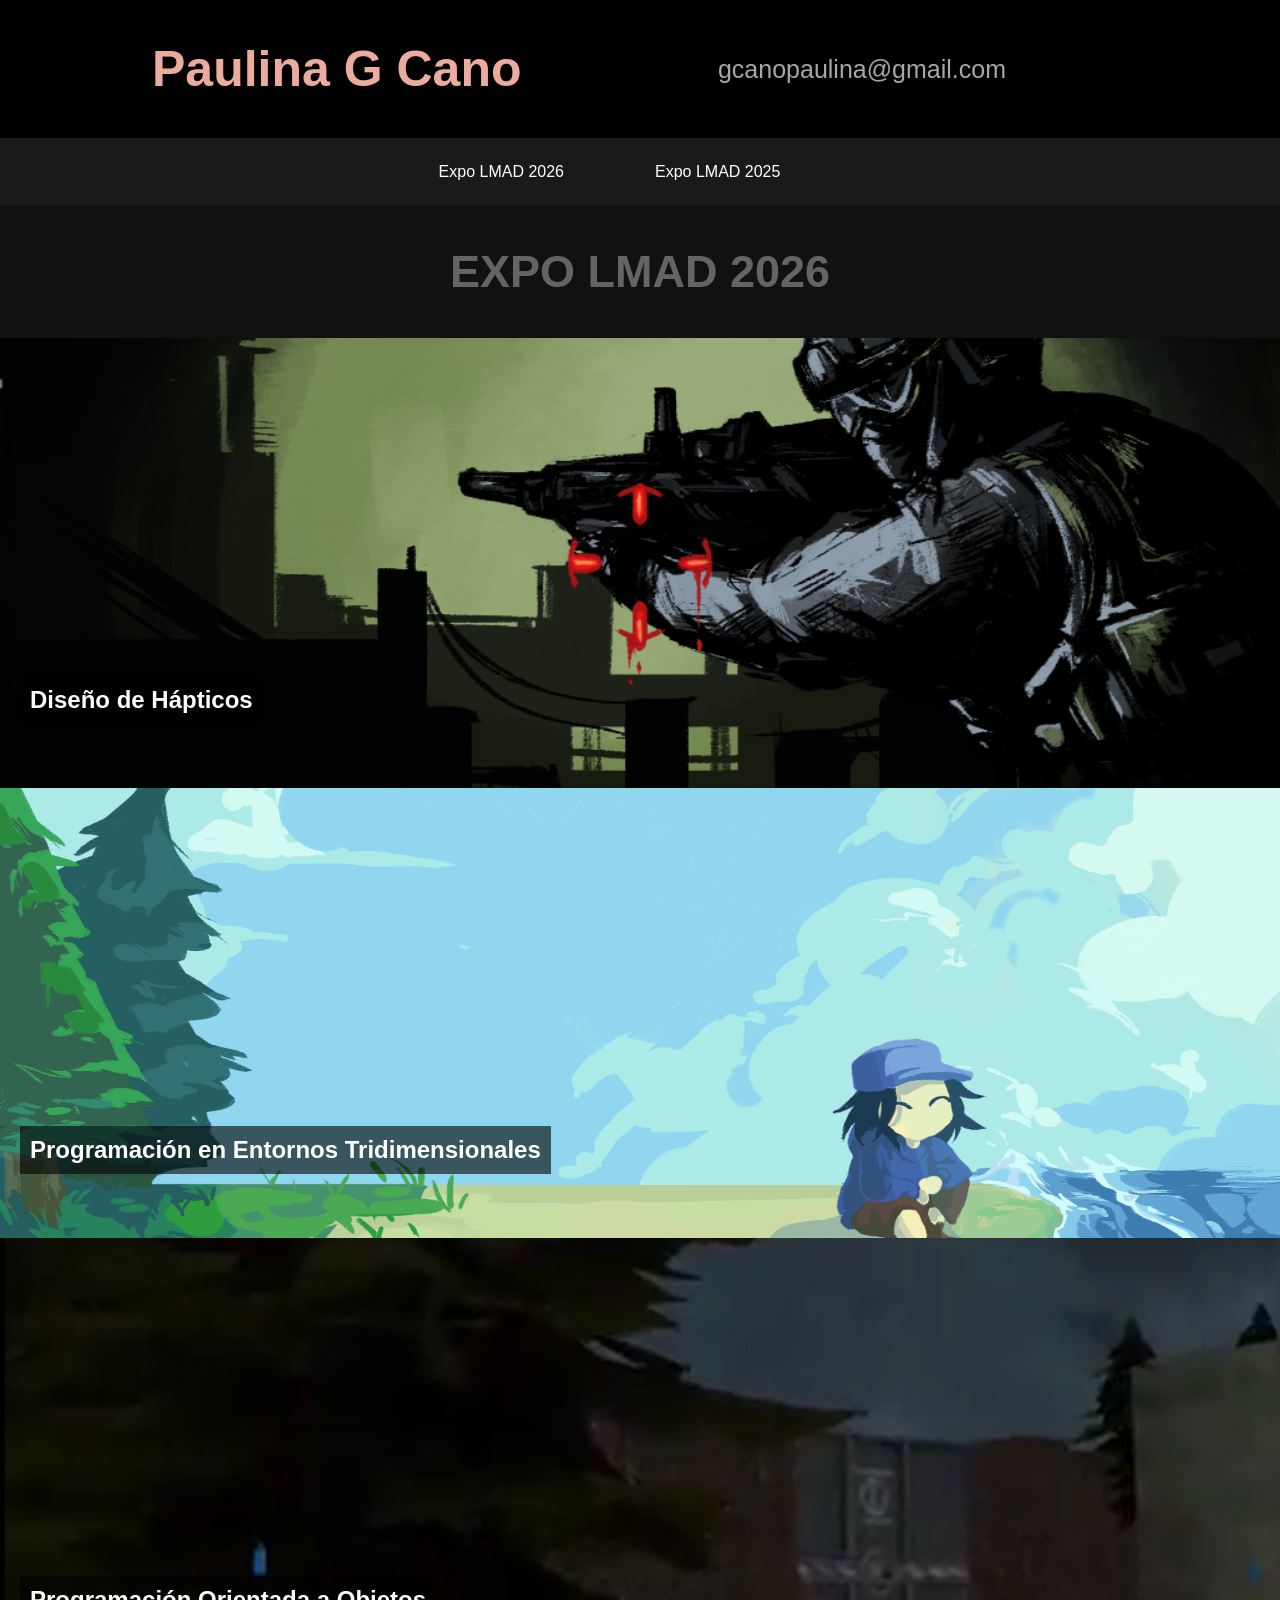
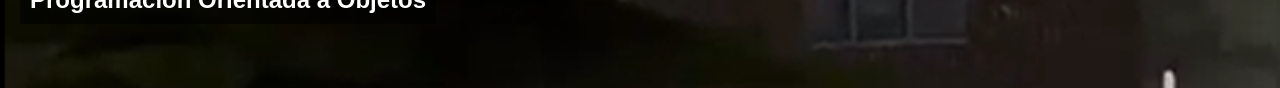
<file: index.html>
<HTML>
<html lang="es">
<head>
  <meta charset="UTF-8">
    <title>Portafolio</title>
    <link rel="stylesheet" href="styles.css">
</head>

<body>
    <header class="top-header">
    <h1 class="nombre">Paulina G Cano</h1>
    <p class="correo">gcanopaulina@gmail.com</p>
    </header>

    <!-- HEADER 2 -->
    <nav class="nav-bar">
        <a href="#" onclick="goToProject('index.html')">Expo LMAD 2026</a>
        <a href="#" onclick="goToProject('EXLMAD25.html')">Expo LMAD 2025</a>

    </nav>

    <!-- PROYECTOS -->
    <section class="projects">
    
    <div class ="project-title">
        <h2>EXPO LMAD 2026</h2>
    </div>
    
    <div class="project-card" onclick="goToProject('DisenoHapticos.html')">
        <div class="project-bg" style="background-image: url('Img/DH_5.png');">
        <h2>Diseño de Hápticos</h2>
        </div>
    </div>

    <div class="project-card" onclick="goToProject('PET.html')">
        <div class="project-bg" style="background-image: url('Img/PET_1.png');">
        <h2>Programación en Entornos Tridimensionales</h2>
        </div>
    </div>

    <div class="project-card" onclick="goToProject('POO.html')">
        <div class="project-bg" style="background-image: url('Img/POO_03.png');">
        <h2>Programación Orientada a Objetos</h2>
        </div>
    </div>

    </section>
    
    <script src="script.js"></script>
</body>
</HTML>
</file>
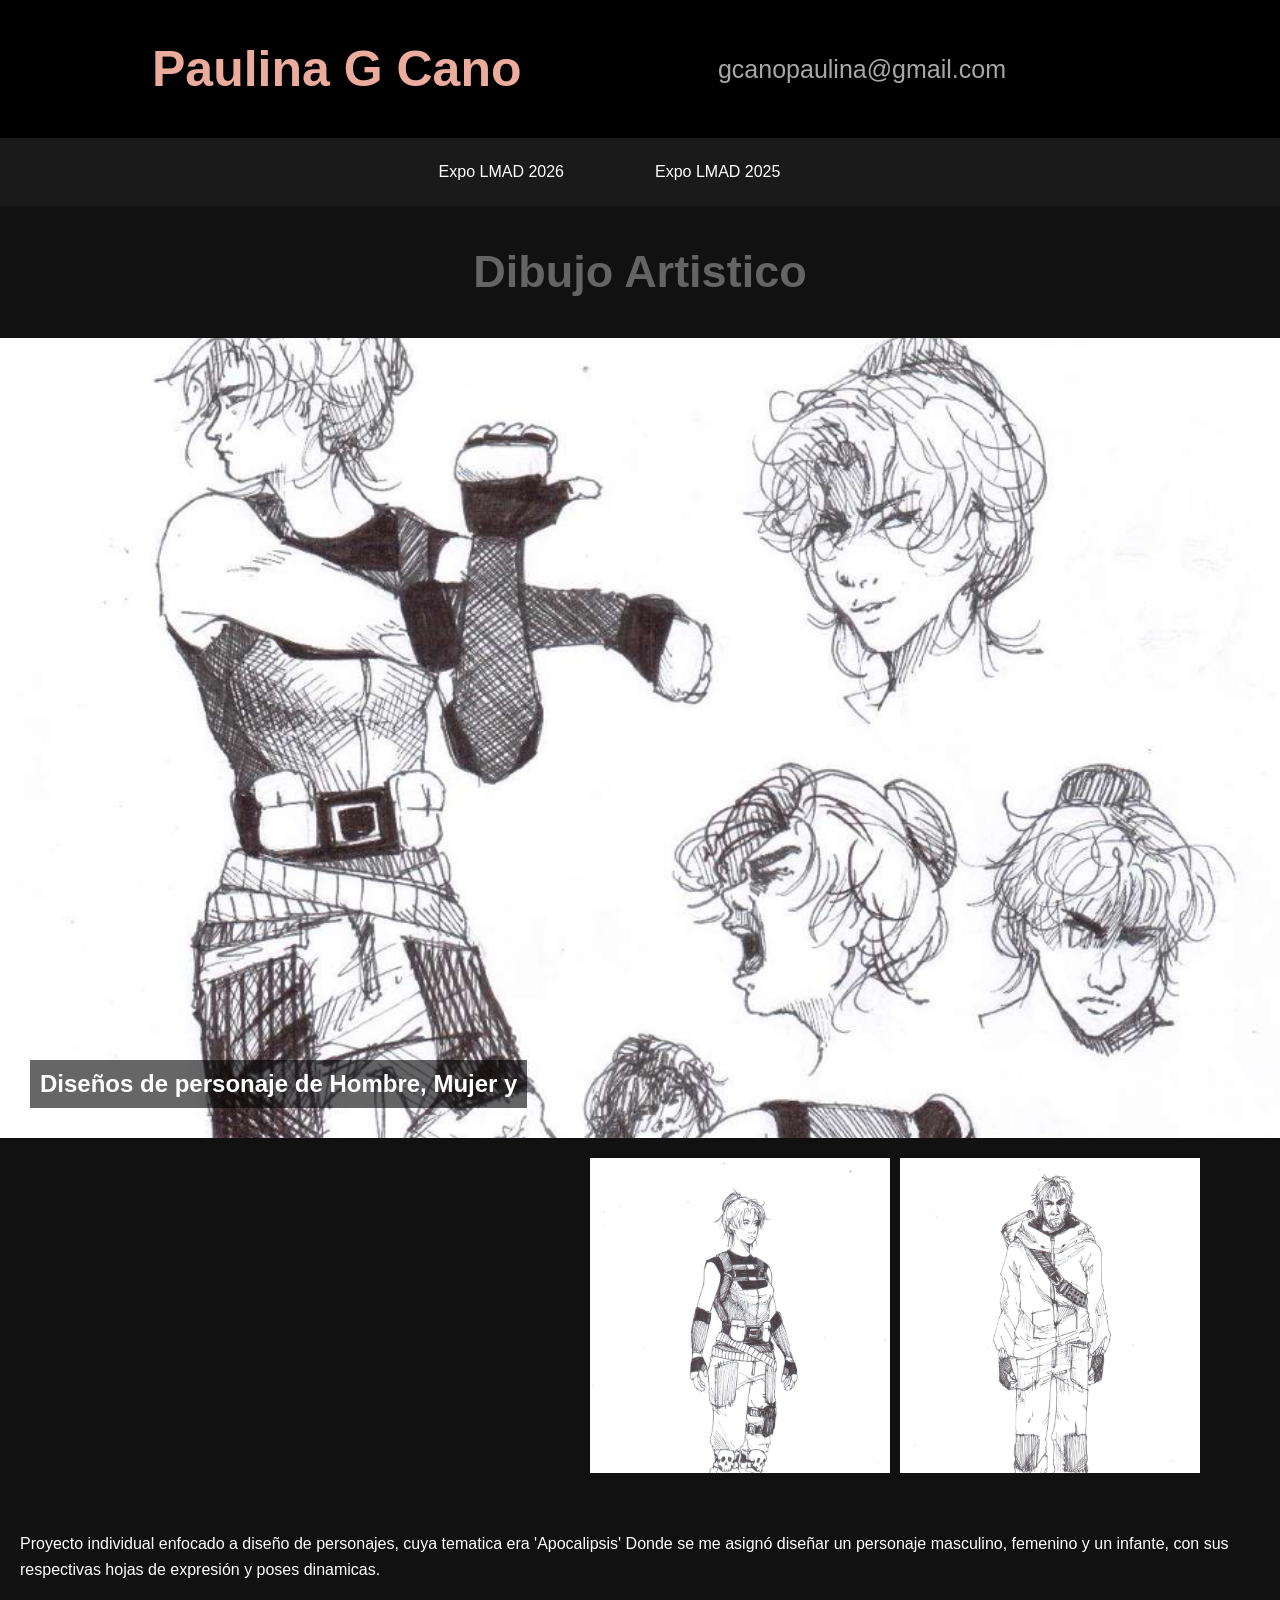
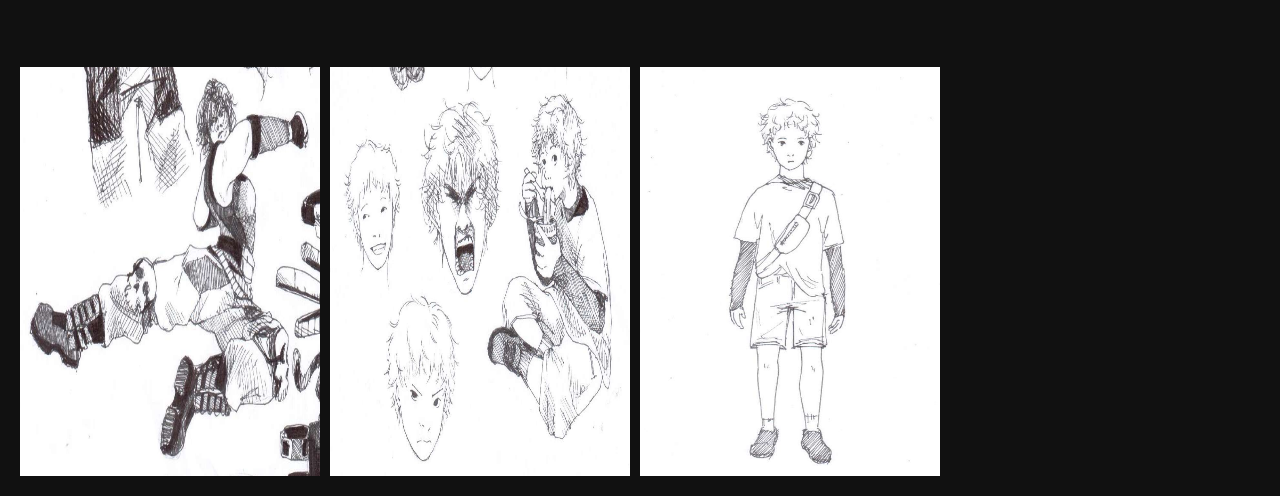
<file: DibujoArt.html>
<HTML>
<html lang="es">
<head>
  <meta charset="UTF-8">
    <title>Portafolio</title>
    <link rel="stylesheet" href="styles.css">
</head>

<body>
    <header class="top-header">
    <h1 class="nombre">Paulina G Cano</h1>
    <p class="correo">gcanopaulina@gmail.com</p>
    </header>

<!-- HEADER 2 -->
<nav class="nav-bar">
  <a href="index.html">Expo LMAD 2026</a>
  <a href="EXLMAD25.html">Expo LMAD 2025</a>

</nav>

<!-- PROYECTO -->
<section class="project-detail">

    <div class ="project-title">
      <h2>Dibujo Artistico</h2>
    </div>

  <!-- TITULO + IMAGEN HERO -->
  <div class="hero" style="background-image: url('Img/DA_02.png');">
    <h1>Diseños de personaje de Hombre, Mujer y</h1>
  </div>

  <!-- GALERIA 1 -->
  <div class="gallery">
    <iframe width="560" height="315" src="https://www.youtube.com/embed/ovktvhtAEhQ?si=pw5i88NJvW6zGyDu" title="YouTube video player" frameborder="0" allow="accelerometer; autoplay; clipboard-write; encrypted-media; gyroscope; picture-in-picture; web-share" referrerpolicy="strict-origin-when-cross-origin" allowfullscreen></iframe>
  <img src="Img/DA_01.png" alt="Imagen">
  <img src="Img/DA_06.png" alt="Imagen">
    
  </div>

  <!-- DESCRIPCIÓN -->
  <div class="description">
    <p>
      Proyecto individual enfocado a diseño de personajes, cuya tematica era 'Apocalipsis'
      Donde se me asignó diseñar un personaje masculino, femenino y un infante, con sus respectivas hojas de expresión y poses dinamicas.
    </p>
  </div>

  <div class="gallery">
    <img src="Img/DA_03.png" alt="Imagen">
    <img src="Img/DA_04.png" alt="Imagen">
        <img src="Img/DA_05.png" alt="Imagen">
  </div>


</section>

</body>
</html>
</file>
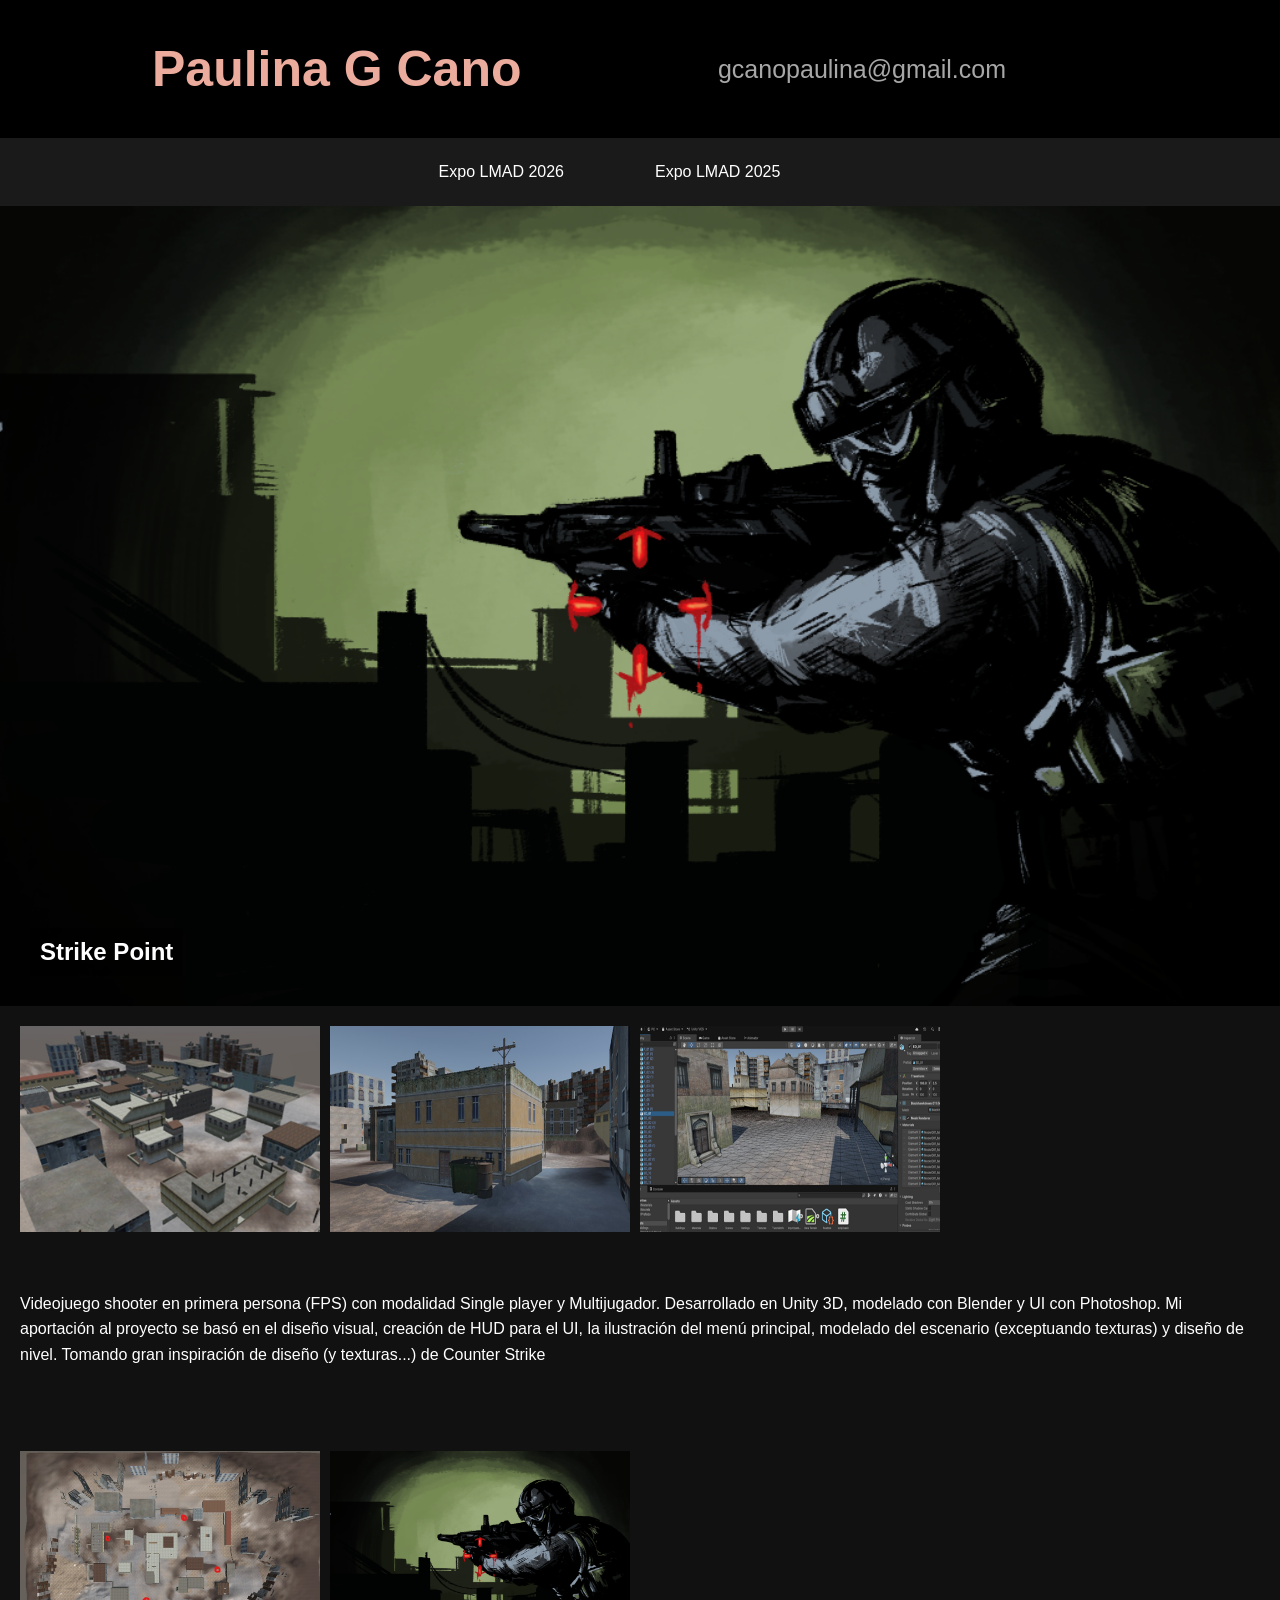
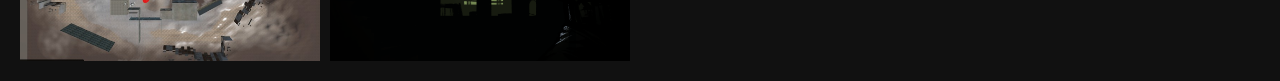
<file: DisenoHapticos.html>
<HTML>
<html lang="es">
<head>
  <meta charset="UTF-8">
    <title>Portafolio</title>
    <link rel="stylesheet" href="styles.css">
</head>

<body>
    <header class="top-header">
    <h1 class="nombre">Paulina G Cano</h1>
    <p class="correo">gcanopaulina@gmail.com</p>
    </header>

<!-- HEADER 2 -->
<nav class="nav-bar">
  <a href="index.html">Expo LMAD 2026</a>
  <a href="EXLMAD25.html">Expo LMAD 2025</a>
</nav>

<!-- PROYECTO -->
<section class="project-detail">

  <!-- TITULO + IMAGEN HERO -->
  <div class="hero" style="background-image: url('Img/DH_5.png');">
    <h1>Strike Point</h1>
  </div>

  <!-- GALERIA 1 -->
  <div class="gallery">
    <img src="Img/DH_1.png" alt="Imagen">
    <img src="Img/DH_2.png" alt ="Imagen">
    <img src="Img/DH_3.png" alt="Imagen">
  </div>

  <!-- DESCRIPCIÓN -->
  <div class="description">
    <p>
      Videojuego shooter en primera persona (FPS) con modalidad Single player y Multijugador.
      Desarrollado en Unity 3D, modelado con Blender y UI con Photoshop.
      Mi aportación al proyecto se basó en el diseño visual, creación de HUD para el UI, la ilustración del menú principal, modelado del escenario (exceptuando texturas) y diseño de nivel.
      Tomando gran inspiración de diseño (y texturas...) de Counter Strike
  </div>

  <!-- GALERIA 2 -->
  <div class="gallery">
    <img src="Img/DH_4.png" alt="Imagen">
    <img src="Img/DH_5.png" alt="Imagen">
  </div>

</section>

</body>
</html>
</file>
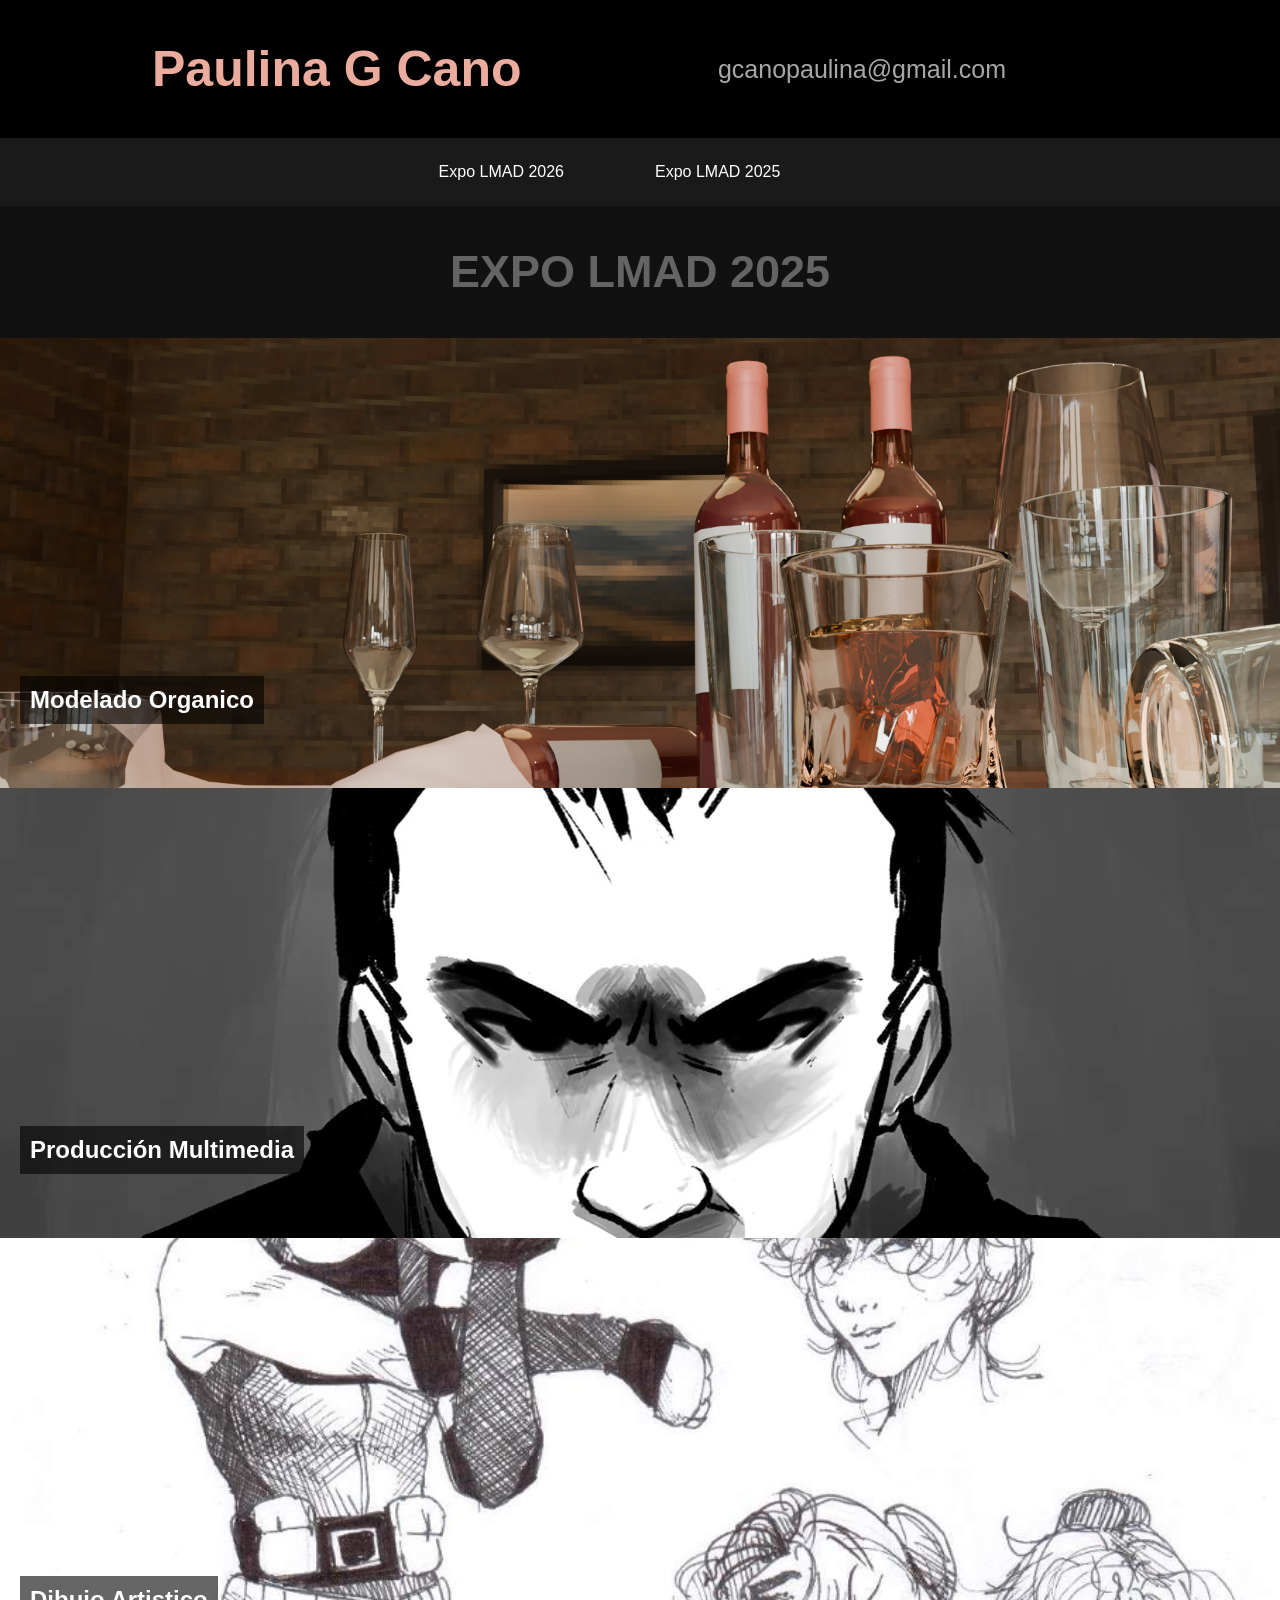
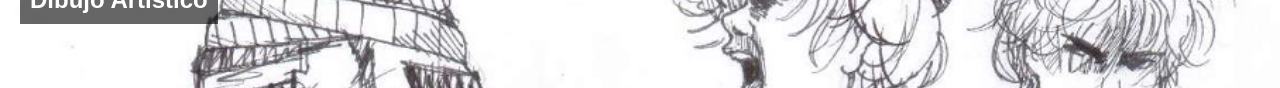
<file: EXLMAD25.html>
<HTML>
<html lang="es">
<head>
  <meta charset="UTF-8">
    <title>Portafolio</title>
    <link rel="stylesheet" href="styles.css">
</head>

<body>
    <header class="top-header">
    <h1 class="nombre">Paulina G Cano</h1>
    <p class="correo">gcanopaulina@gmail.com</p>
    </header>

    <!-- HEADER 2 -->
    <nav class="nav-bar">
        <a href="index.html">Expo LMAD 2026</a>
        <a href="EXLMAD25.html">Expo LMAD 2025</a>

    </nav>

    <!-- PROYECTOS --> 
    <section class="projects">
    
    <div class ="project-title">
        <h2>EXPO LMAD 2025</h2>
    </div>
    
    <div class="project-card" onclick="goToProject('ModOrganico.html')">
        <div class="project-bg" style="background-image: url('Img/MO_03.png');">
        <h2>Modelado Organico</h2>
        </div>
    </div>

    <div class="project-card" onclick="goToProject('PM.html')">
        <div class="project-bg" style="background-image: url('Img/PM_01.png');">
        <h2>Producción Multimedia</h2>
        </div>
    </div>

    <div class="project-card" onclick="goToProject('DibujoArt.html')">
        <div class="project-bg" style="background-image: url('Img/DA_02.png');">
        <h2>Dibujo Artistico</h2>
        </div>
    </div>

    </section>
    
    <script src="script.js"></script>
</body>
</HTML>
</file>
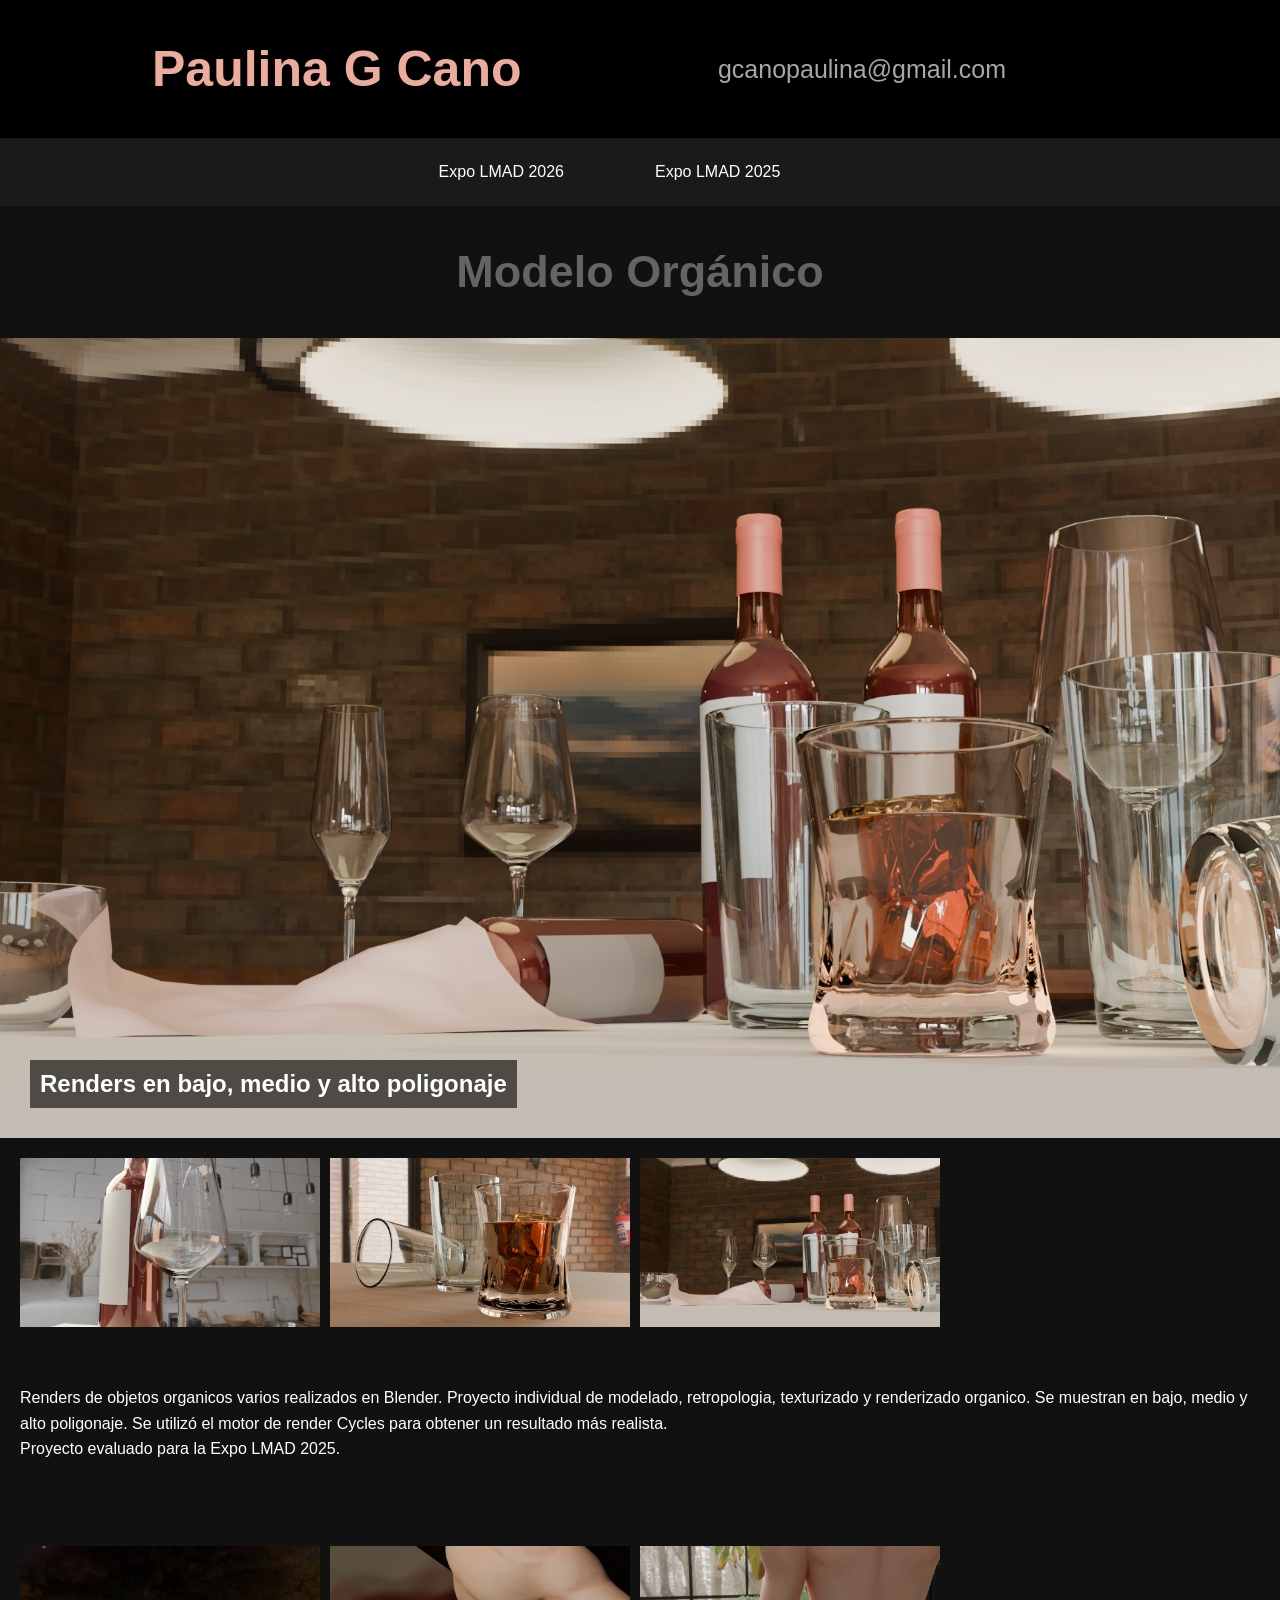
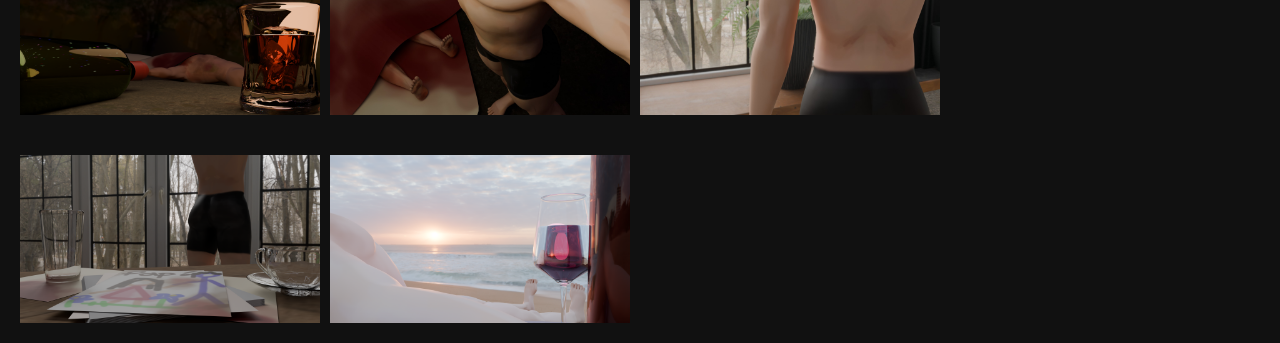
<file: ModOrganico.html>
<HTML>
<html lang="es">
<head>
  <meta charset="UTF-8">
    <title>Portafolio</title>
    <link rel="stylesheet" href="styles.css">
</head>

<body>
    <header class="top-header">
    <h1 class="nombre">Paulina G Cano</h1>
    <p class="correo">gcanopaulina@gmail.com</p>
    </header>

<!-- HEADER 2 -->
<nav class="nav-bar">
  <a href="index.html">Expo LMAD 2026</a>
  <a href="EXLMAD25.html">Expo LMAD 2025</a>

</nav>

<!-- PROYECTO -->
<section class="project-detail">

    <div class ="project-title">
      <h2>Modelo Orgánico</h2>
    </div>

  <!-- TITULO + IMAGEN HERO -->
  <div class="hero" style="background-image: url('Img/MO_03.png');">
    <h1>Renders en bajo, medio y alto poligonaje</h1>
  </div>

  <!-- GALERIA 1 -->
  <div class="gallery">
    <img src="Img/MO_01.png" alt="Imagen">
    <img src="Img/MO_02.png" alt ="Imagen">
    <img src="Img/MO_03.png" alt="Imagen">
  </div>

  <!-- DESCRIPCIÓN -->
  <div class="description">
    <p>
      Renders de objetos organicos varios realizados en Blender.
      Proyecto individual de modelado, retropologia, texturizado y renderizado organico. Se muestran en bajo, medio y alto poligonaje.
      Se utilizó el motor de render Cycles para obtener un resultado más realista.
    </p>

        <p>
          Proyecto evaluado para la Expo LMAD 2025.
    </p>
  </div>

  <!-- GALERIA 2 -->
  <div class="gallery">
    <img src="Img/MO_4.png" alt="Imagen">
    <img src="Img/MO_05.jpg" alt="Imagen">
    <img src="Img/MO_06.jpg" alt="Imagen">
  </div>

    <div class="gallery">
    <img src="Img/MO_07.png" alt="Imagen">
    <img src="Img/MO_08.png" alt="Imagen">
  </div>

</section>

</body>
</html>
</file>
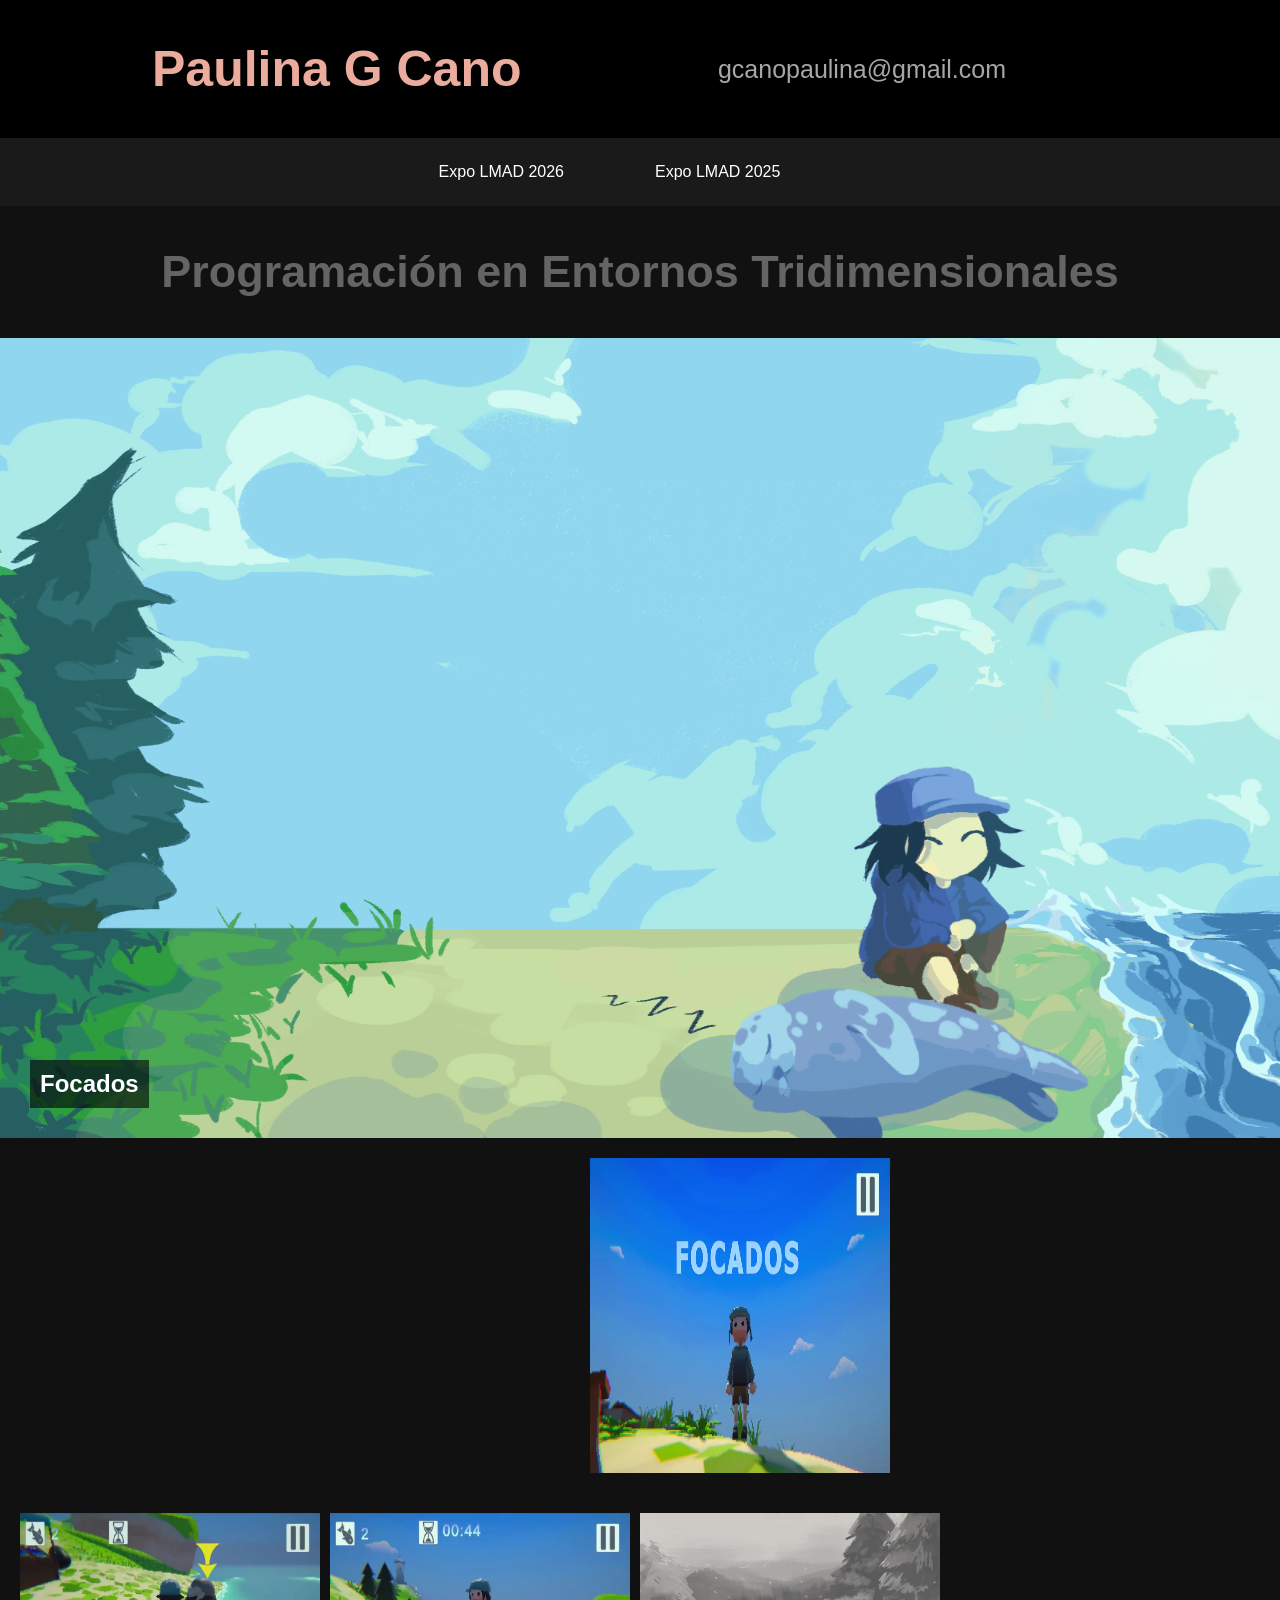
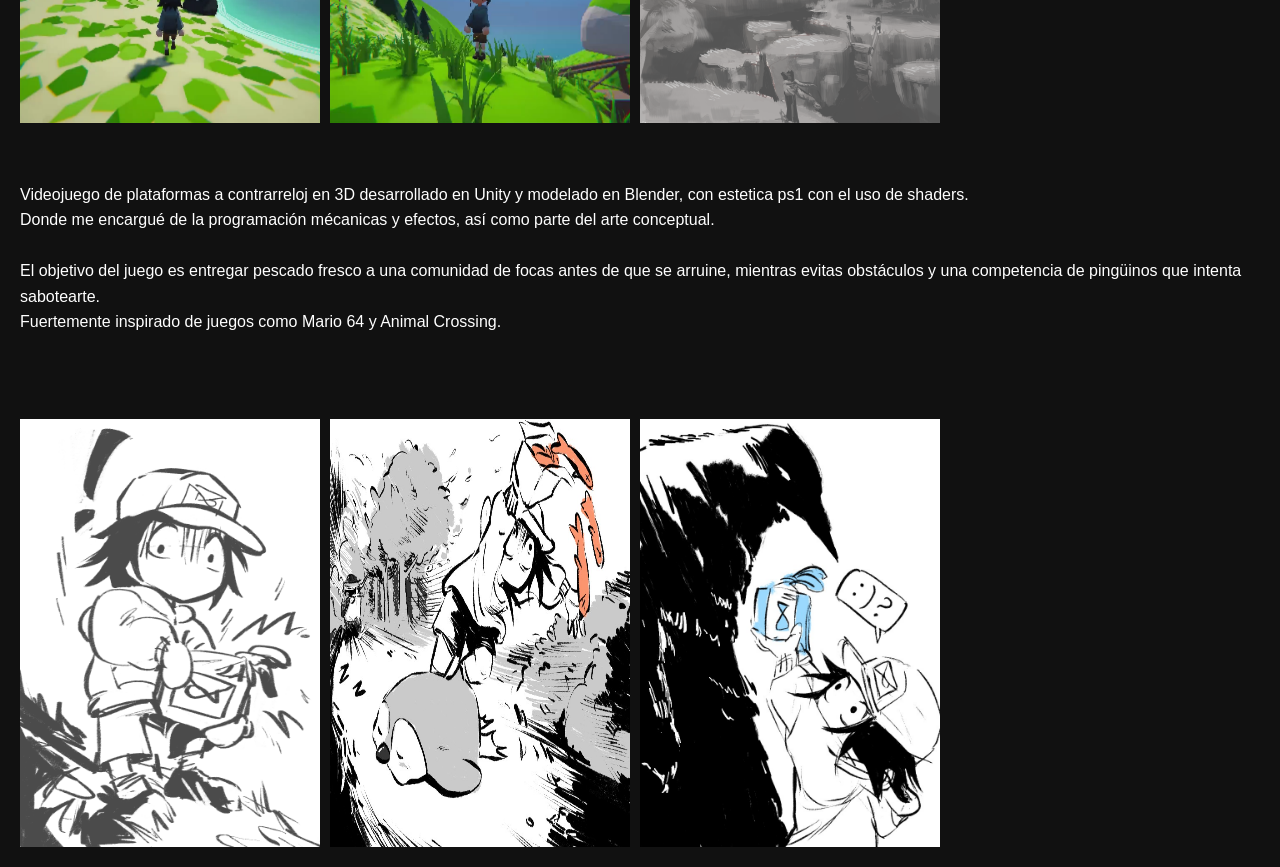
<file: PET.html>
<HTML>
<html lang="es">
<head>
  <meta charset="UTF-8">
    <title>Portafolio</title>
    <link rel="stylesheet" href="styles.css">
</head>

<body>
    <header class="top-header">
    <h1 class="nombre">Paulina G Cano</h1>
    <p class="correo">gcanopaulina@gmail.com</p>
    </header>

<!-- HEADER 2 -->
<nav class="nav-bar">
  <a href="index.html">Expo LMAD 2026</a>
  <a href="EXLMAD25.html">Expo LMAD 2025</a>
</nav>

<!-- PROYECTO -->
<section class="project-detail">

    <div class ="project-title">
      <h2>Programación en Entornos Tridimensionales</h2>
    </div>

  <!-- TITULO + IMAGEN HERO -->
  <div class="hero" style="background-image: url('Img/PET_1.png');">
    <h1>Focados</h1>
  </div>

  <!-- GALERIA 1 -->
  <div class="gallery">
    <iframe width="560" height="315" src="https://www.youtube.com/embed/un5o1Uc60Y4?si=sPa3_g7TdHEhTiEG" title="YouTube video player" frameborder="0" allow="accelerometer; autoplay; clipboard-write; encrypted-media; gyroscope; picture-in-picture; web-share" referrerpolicy="strict-origin-when-cross-origin" allowfullscreen></iframe>
    <img src="Img/PET_06.png" alt="Imagen">
    
  </div>

    <!-- GALERIA 2 -->
  <div class="gallery">
    <img src="Img/PET_07.png" alt="Imagen">
        <img src="Img/PET_08.png" alt ="Imagen">
            <img src="Img/PET_5.png" alt="Imagen">
  </div>

  <!-- DESCRIPCIÓN -->
  <div class="description">
    <p>
      Videojuego de plataformas a contrarreloj en 3D desarrollado en Unity y modelado en Blender, con estetica ps1 con el uso de shaders.
    </p>
        <p>
                  Donde me encargué de la programación mécanicas y efectos, así como parte del arte conceptual.

    </p>
    <br>
    <p>  El objetivo del juego es entregar pescado fresco a una comunidad de focas antes de que se arruine, 
      mientras evitas obstáculos y una competencia de pingüinos que intenta sabotearte.
    </p>
    <p>
            Fuertemente inspirado de juegos como Mario 64 y Animal Crossing.

    </p>
  </div>



  <div class="gallery">
        <img src="Img/PET_2.png" alt="Imagen">
    <img src="Img/PET_3.jpg" alt="Imagen">
    <img src="Img/PET_4.jpg" alt="Imagen">
  </div>

</section>

</body>
</html>
</file>
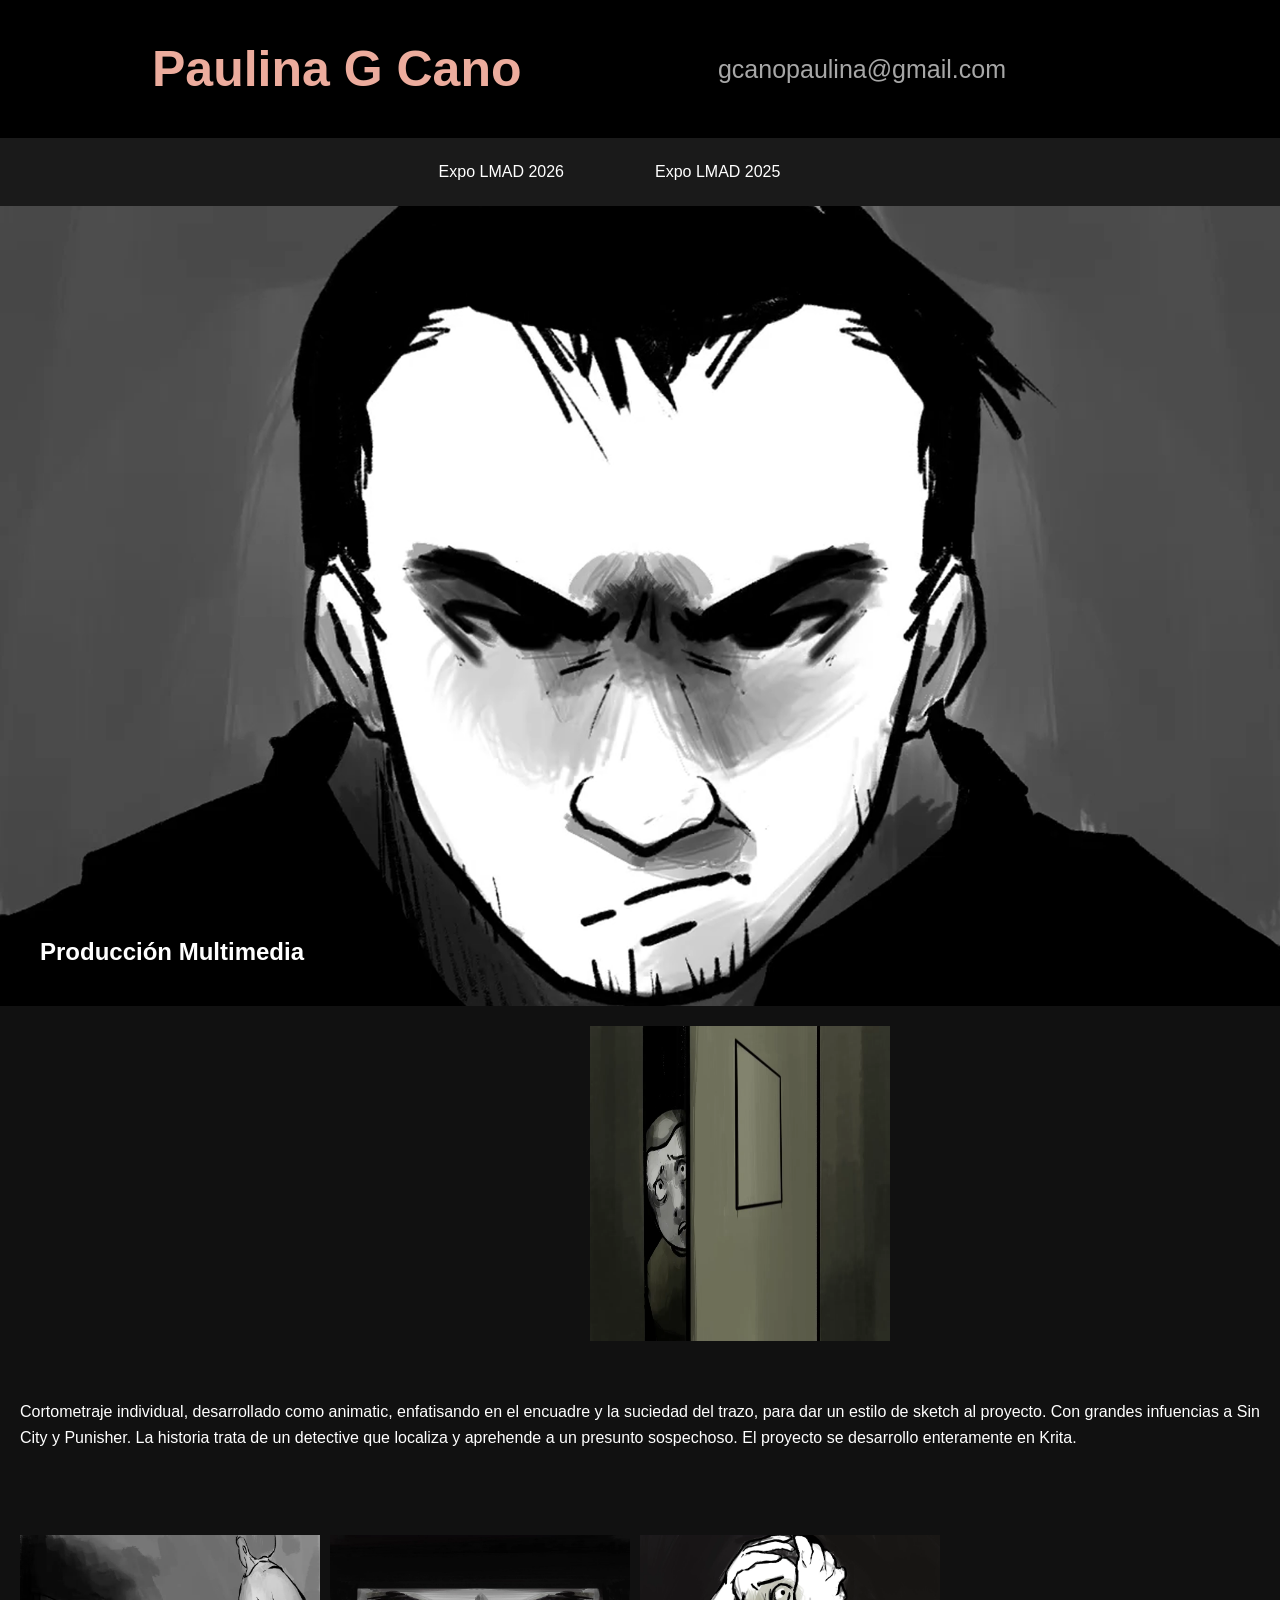
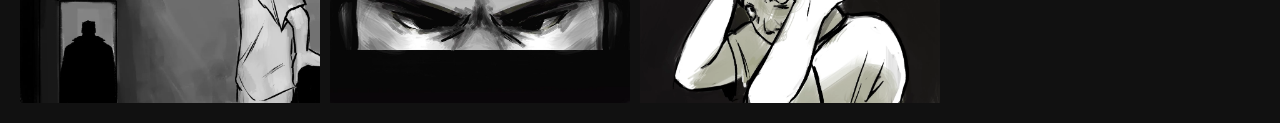
<file: PM.html>
<HTML>
<html lang="es">
<head>
  <meta charset="UTF-8">
    <title>Portafolio</title>
    <link rel="stylesheet" href="styles.css">
</head>

<body>
    <header class="top-header">
    <h1 class="nombre">Paulina G Cano</h1>
    <p class="correo">gcanopaulina@gmail.com</p>
    </header>

<!-- HEADER 2 -->
<nav class="nav-bar">
  <a href="index.html">Expo LMAD 2026</a>
  <a href="EXLMAD25.html">Expo LMAD 2025</a>

</nav>

<!-- PROYECTO -->
<section class="project-detail">

  <!-- TITULO + IMAGEN HERO -->
  <div class="hero" style="background-image: url('Img/PM_01.png');">
    <h1>Producción Multimedia</h1>
  </div>

  <!-- GALERIA 1 -->
  <div class="gallery">
    <iframe width="560" height="315" src="https://www.youtube.com/embed/q8fJaBjogB0?si=gFgZ43wFtTg6YA2i" title="YouTube video player" frameborder="0" allow="accelerometer; autoplay; clipboard-write; encrypted-media; gyroscope; picture-in-picture; web-share" referrerpolicy="strict-origin-when-cross-origin" allowfullscreen></iframe>
    <img src="Img/PM_02.png" alt ="Imagen">
  </div>

  <!-- DESCRIPCIÓN -->
  <div class="description">
    <p>
      Cortometraje individual, desarrollado como animatic, enfatisando en el encuadre y la suciedad del trazo, para dar un estilo de sketch al proyecto.
      Con grandes infuencias a Sin City y Punisher. La historia trata de un detective que localiza y aprehende a un presunto sospechoso.
      El proyecto se desarrollo enteramente en Krita.
    </p>
  </div>

  <!-- GALERIA 2 -->
  <div class="gallery">
        <img src="Img/PM_03.png" alt="Imagen">
    <img src="Img/PM_04.png" alt="Imagen">
    <img src="Img/PM_05.png" alt="Imagen">
  </div>

</section>

</body>
</html>
</file>
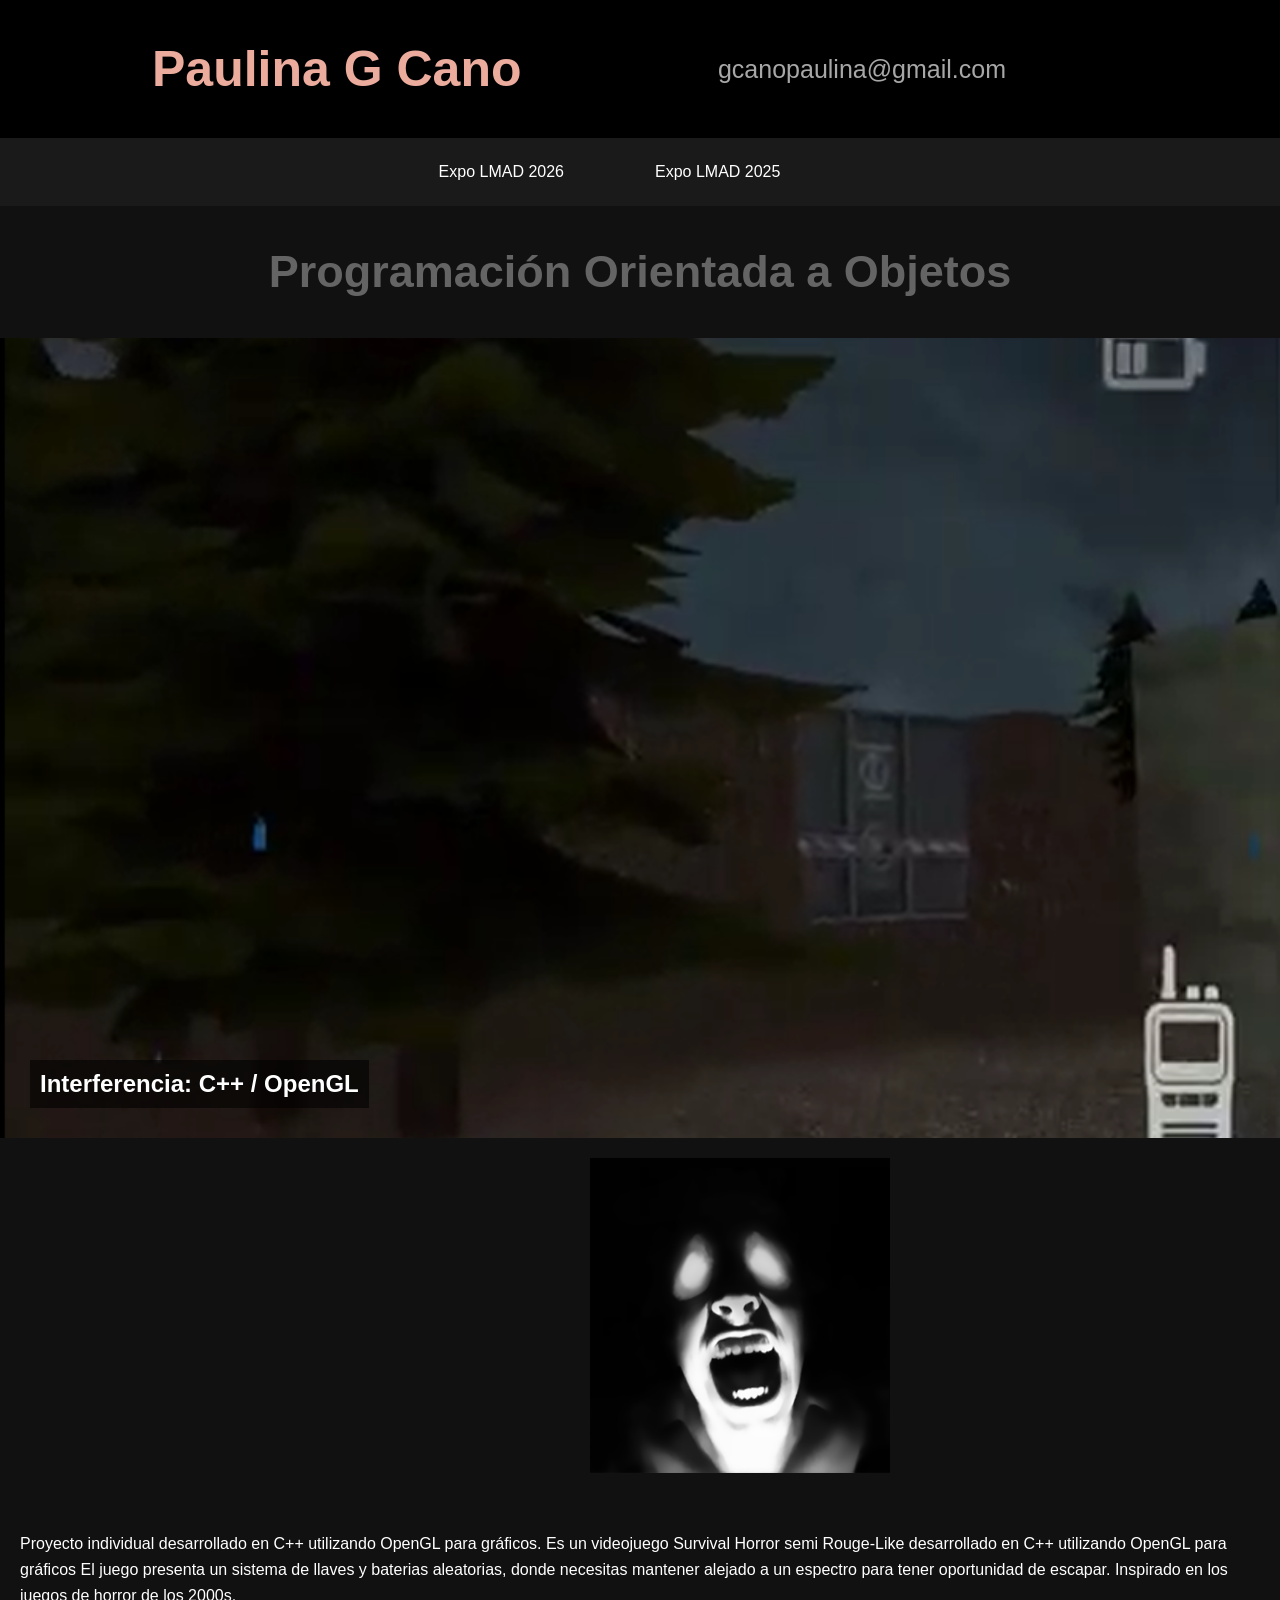
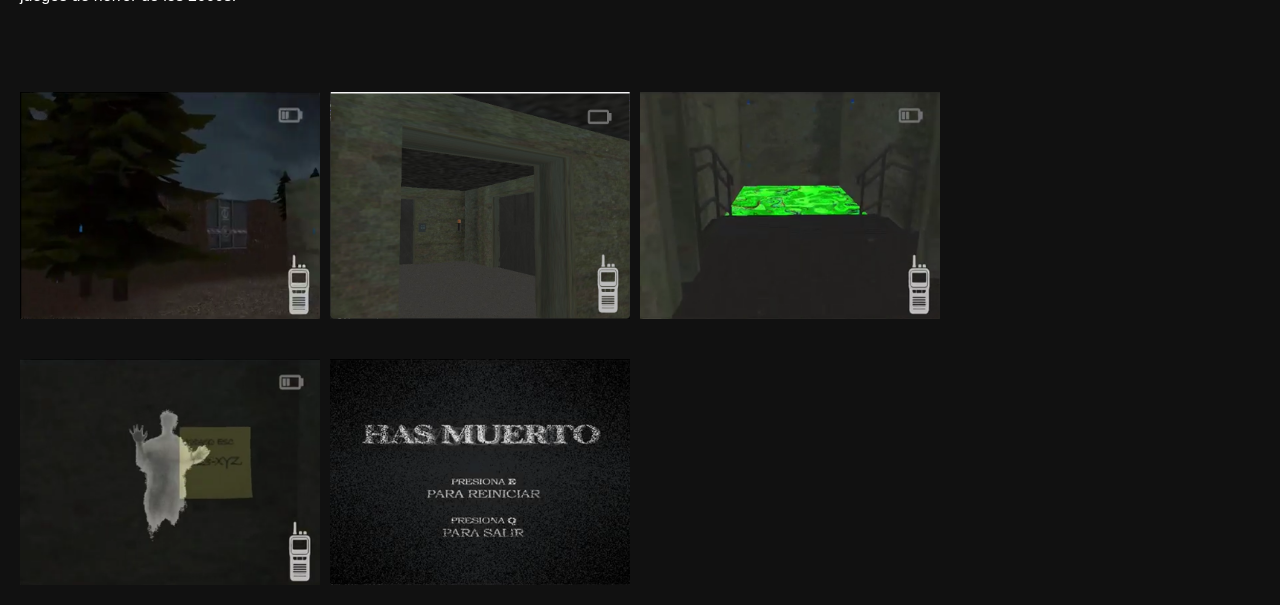
<file: POO.html>
<HTML>
<html lang="es">
<head>
  <meta charset="UTF-8">
    <title>Portafolio</title>
    <link rel="stylesheet" href="styles.css">
</head>

<body>
    <header class="top-header">
    <h1 class="nombre">Paulina G Cano</h1>
    <p class="correo">gcanopaulina@gmail.com</p>
    </header>

<!-- HEADER 2 -->
<nav class="nav-bar">
  <a href="index.html">Expo LMAD 2026</a>
  <a href="EXLMAD25.html">Expo LMAD 2025</a>

</nav>

<!-- PROYECTO -->
<section class="project-detail">

    <div class ="project-title">
      <h2>Programación Orientada a Objetos</h2>
    </div>

  <!-- TITULO + IMAGEN HERO -->
  <div class="hero" style="background-image: url('Img/POO_03.png');">
    <h1>Interferencia: C++ / OpenGL</h1>
  </div>

  <!-- GALERIA 1 -->
  <div class="gallery">
    <iframe width="560" height="315" src="https://www.youtube.com/embed/LTr6xNSwI7k?si=3K0KyuKupLUBQ-WL" title="YouTube video player" frameborder="0" allow="accelerometer; autoplay; clipboard-write; encrypted-media; gyroscope; picture-in-picture; web-share" referrerpolicy="strict-origin-when-cross-origin" allowfullscreen></iframe>
    <img src="Img/POO_01.png" alt="Imagen">
    
  </div>

  <!-- DESCRIPCIÓN -->
  <div class="description">
    <p>
      Proyecto individual desarrollado en C++ utilizando OpenGL para gráficos. 
      Es un videojuego Survival Horror semi Rouge-Like desarrollado en C++ utilizando OpenGL para gráficos 
      El juego presenta un sistema de llaves y baterias aleatorias, donde necesitas mantener alejado a un espectro para tener oportunidad de escapar.

      Inspirado en los juegos de horror de los 2000s.
    </p>
  </div>

  <div class="gallery">
    <img src="Img/POO_03.png" alt="Imagen">
    <img src="Img/POO_02.jpg" alt="Imagen">
        <img src="Img/POO_04.png" alt="Imagen">
  </div>

  <!-- GALERIA 2 -->
  <div class="gallery">

    <img src="Img/POO_05.png" alt="Imagen">
    <img src="Img/POO_06.png" alt="Imagen">
  </div>

</section>

</body>
</html>
</file>
<file: styles.css>
* {
  margin: 0;
  padding: 0;
  box-sizing: border-box;
  font-family:'Lucida Sans', 'Lucida Sans Regular', 'Lucida Grande', 'Lucida Sans Unicode', Geneva, Verdana, sans-serif;
}

body {
  background: #111;
  color: white;
}

.nombre {
  font-size: 50px;
  font-weight: bold;
  align-items: center;
  color: rgb(236, 172, 157);
  padding-left: 10%;
}

.correo {
  font-size: 25px;
  color: rgb(167, 167, 167);
  padding-right: 20%;
}

/* HEADER */
.top-header {
  display: flex;
  align-items: center;
  justify-content: space-between;
  padding: 40px 30px;
  background: #000;
}

.nav-bar {
  display: flex;
  justify-content: center;
  gap: 30px;
  padding: 25px 30px;
  background: #1a1a1a;
}

.nav-bar a {
  color: white;
  text-decoration: none;
  padding-right: 5%;
}

.nav-bar a:hover {
  color: rgb(236, 172, 157);
}

/* PROJECT LIST */
.projects {
  display: flex;
  flex-direction: column;
}

.project-title {
  text-align: center;
  font-family: Impact, Haettenschweiler, 'Arial Narrow Bold', sans-serif;
  padding: 40px 0;
  font-size: 30px;
  color: rgb(100, 100, 100);
}

.project-card {
  cursor: pointer;
}



.project-bg {
  height: 450px;
  background-size: cover;
  background-position: center;
  display: flex;
  align-items: flex-end;
  padding: 20px;
  padding-bottom: 5%;
}

.project-bg:hover {
  transform: scale(1.03);
  transition: transform 0.4s ease;
}

.project-bg h2 {
  background: rgba(0,0,0,0.6);
  padding: 10px;
}

/* PROJECT DETAIL */
.hero {
  height: 800px;
  background-size: cover;
  background-position: center;
  display: flex;
  align-items: flex-end;
  padding: 30px;
}

.hero h1 {
  background: rgba(0,0,0,0.6);
  padding: 10px;
}

.gallery {
  display: flex;
  gap: 10px;
  padding: 20px;
}

.gallery img {
  width: 100%;
  max-width: 300px;
}

.description {
  padding: 20px;
  line-height: 1.6;
  align-items: center;
  padding-bottom: 5%;
  padding-top: 3%;
}
</file>
